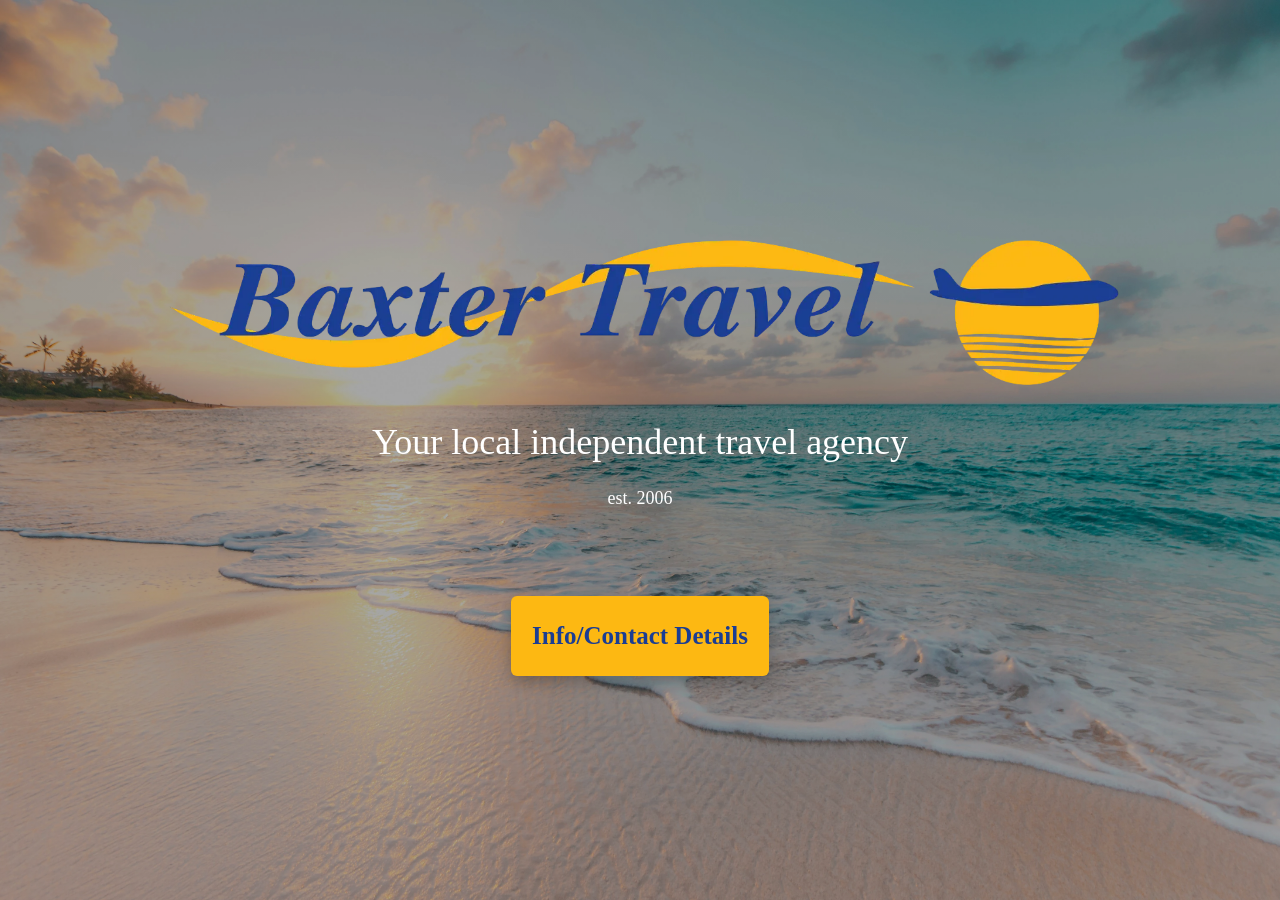
<file: index.html>
<!doctype html>
<html lang="en">
    <head>
        <title>Baxter Travel | Local Independent Travel Agency, Bonnyrigg</title>

        <!-- Primary Meta Tags -->
        <meta charset="utf-8" />
        <meta name="viewport" content="width=device-width, initial-scale=1, shrink-to-fit=no"/>
        <meta name="description" content="Baxter Travel is a friendly, independent travel agency based in Bonnyrigg, Edinburgh. Specialists in city breaks, European holidays, cruises, long haul, tours and multi-centre trips since 2006.">
        <meta name="keywords" content="travel agency, Bonnyrigg, Edinburgh, holidays, cruises, city breaks, long haul, independent travel agent, Scotland">
        <meta name="author" content="Baxter Travel Ltd">
        <meta name="robots" content="index, follow">

        <!-- Canonical URL -->
        <link rel="canonical" href="https://www.baxtertravel.co.uk/index.html">

        <!-- Open Graph / Facebook -->
        <meta property="og:type" content="website">
        <meta property="og:url" content="https://www.baxtertravel.co.uk/">
        <meta property="og:title" content="Baxter Travel | Local Independent Travel Agency, Bonnyrigg">
        <meta property="og:description" content="Friendly, independent travel agency based in Bonnyrigg with over 100 years of combined experience. City breaks, cruises, long haul and more.">
        <meta property="og:image" content="https://www.baxtertravel.co.uk/images/logo.webp">
        <meta property="og:locale" content="en_GB">
        <meta property="og:site_name" content="Baxter Travel">

        <!-- Twitter Card -->
        <meta name="twitter:card" content="summary_large_image">
        <meta name="twitter:title" content="Baxter Travel | Local Independent Travel Agency, Bonnyrigg">
        <meta name="twitter:description" content="Friendly, independent travel agency based in Bonnyrigg with over 100 years of combined experience. City breaks, cruises, long haul and more.">
        <meta name="twitter:image" content="https://www.baxtertravel.co.uk/images/logo.webp">

        <!-- Favicon -->
        <link rel="icon" type="image/webp" href="images/favicon.webp">
        <link rel="apple-touch-icon" href="images/favicon.webp">

        <!-- Geo / Local Business -->
        <meta name="geo.region" content="GB-SCT">
        <meta name="geo.placename" content="Bonnyrigg, Midlothian">
        <meta name="geo.position" content="55.875041;-3.106034">
        <meta name="ICBM" content="55.875041, -3.106034">

        <!-- Bootstrap CSS v5.3.2 -->
        <link
            href="https://cdn.jsdelivr.net/npm/bootstrap@5.3.2/dist/css/bootstrap.min.css"
            rel="stylesheet"
            integrity="sha384-T3c6CoIi6uLrA9TneNEoa7RxnatzjcDSCmG1MXxSR1GAsXEV/Dwwykc2MPK8M2HN"
            crossorigin="anonymous"
        />
        <link rel="stylesheet" href="css/style.css">

        <!-- Structured Data: Local Business -->
        <script type="application/ld+json">
        {
            "@context": "https://schema.org",
            "@type": "TravelAgency",
            "name": "Baxter Travel",
            "url": "https://www.baxtertravel.co.uk",
            "logo": "https://www.baxtertravel.co.uk/images/logo.webp",
            "image": "https://www.baxtertravel.co.uk/images/logo.webp",
            "description": "Friendly independent travel agency in Bonnyrigg offering city breaks, European holidays, cruises, long haul, tours and multi-centre trips.",
            "foundingDate": "2006",
            "telephone": "+441316631389",
            "email": "roy.baxter@baxtertravel.co.uk",
            "address": {
                "@type": "PostalAddress",
                "streetAddress": "4 High Street",
                "addressLocality": "Bonnyrigg",
                "postalCode": "EH19 2AA",
                "addressCountry": "GB"
            },
            "openingHoursSpecification": [
                {
                    "@type": "OpeningHoursSpecification",
                    "dayOfWeek": ["Monday","Tuesday","Wednesday","Thursday","Friday"],
                    "opens": "09:00",
                    "closes": "17:00"
                },
                {
                    "@type": "OpeningHoursSpecification",
                    "dayOfWeek": "Saturday",
                    "opens": "09:00",
                    "closes": "14:00"
                }
            ],
            "sameAs": [
                "https://www.facebook.com/BaxterTravelLtd"
            ]
        }
        </script>
    </head>

    <body>
        <div class="hero d-flex align-items-center justify-content-center text-center">
            <div>
                <img
                    class="logo"
                    src="images/logo.webp"
                    alt="Baxter Travel logo — your local independent travel agency in Bonnyrigg"
                >
                <div>
                    <p class="tag">Your local independent travel agency</p>
                </div>
                <div>
                    <p class="est">est. 2006</p>
                </div>
                <br>
                <br>
                <div class="d-flex flex-column flex-md-row justify-content-center">
                    
                        <a href="contact.html"
                        class="button btn"
                        aria-label="View Baxter Travel contact details and information"
                    >Info/Contact Details</a>
                </div>
            </div>
        </div>

        <!-- Bootstrap JavaScript Libraries -->
        <script
            src="https://cdn.jsdelivr.net/npm/@popperjs/core@2.11.8/dist/umd/popper.min.js"
            integrity="sha384-I7E8VVD/ismYTF4hNIPjVp/Zjvgyol6VFvRkX/vR+Vc4jQkC+hVqc2pM8ODewa9r"
            crossorigin="anonymous"
        ></script>
        <script
            src="https://cdn.jsdelivr.net/npm/bootstrap@5.3.2/dist/js/bootstrap.min.js"
            integrity="sha384-BBtl+eGJRgqQAUMxJ7pMwbEyER4l1g+O15P+16Ep7Q9Q+zqX6gSbd85u4mG4QzX+"
            crossorigin="anonymous"
        ></script>
    </body>
</html>
</file>
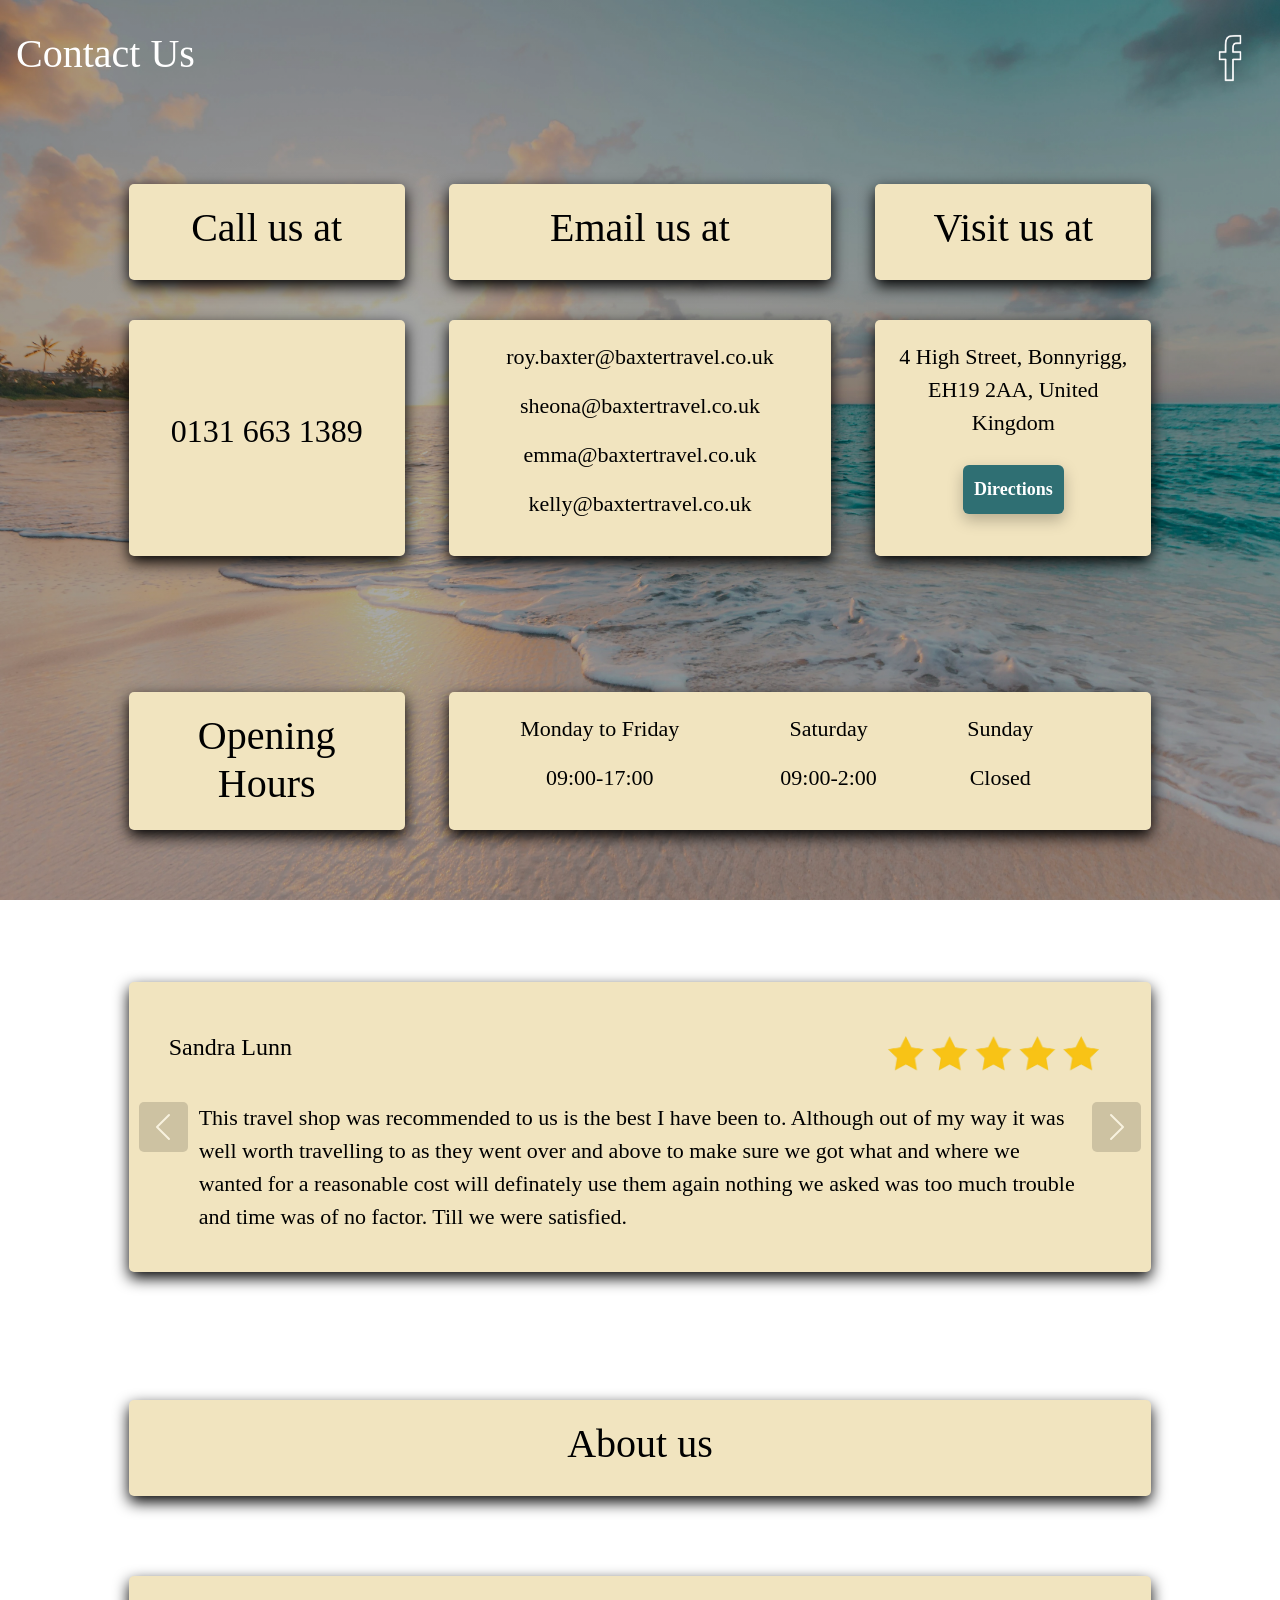
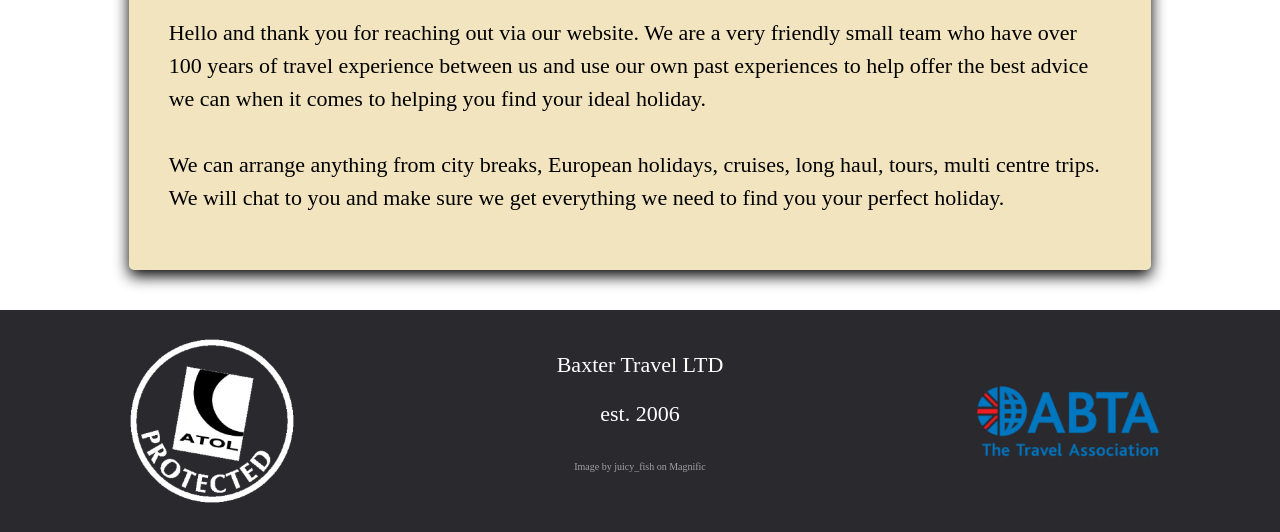
<file: contact.html>
<!doctype html>
<html lang="en" data-bs-theme="light">
    <head>
        <title>Contact Baxter Travel | Phone, Email & Opening Hours | Bonnyrigg</title>

        <!-- Required meta tags -->
        <meta charset="utf-8" />
        <meta name="viewport" content="width=device-width, initial-scale=1" />
        <meta name="description" content="Contact Baxter Travel in Bonnyrigg. Call us on 0131 663 1389, email the team, or visit us at 4 High Street, Bonnyrigg, EH19 2AA. Open Monday to Friday 9am–5pm and Saturday 9am–2pm.">
        <meta name="author" content="Baxter Travel Ltd">
        <meta name="robots" content="index, follow">

        <!-- Canonical URL -->
        <link rel="canonical" href="https://www.baxtertravel.co.uk/contact.html">

        <!-- Open Graph / Facebook -->
        <meta property="og:type" content="website">
        <meta property="og:url" content="https://www.baxtertravel.co.uk/contact.html">
        <meta property="og:title" content="Contact Baxter Travel | Phone, Email & Opening Hours">
        <meta property="og:description" content="Get in touch with Baxter Travel in Bonnyrigg. Call 0131 663 1389, email the team, or visit us at 4 High Street, EH19 2AA. Open Mon–Fri 9–5, Sat 9–2.">
        <meta property="og:image" content="https://www.baxtertravel.co.uk/images/logo.webp">
        <meta property="og:locale" content="en_GB">
        <meta property="og:site_name" content="Baxter Travel">

        <!-- Twitter Card -->
        <meta name="twitter:card" content="summary_large_image">
        <meta name="twitter:title" content="Contact Baxter Travel | Phone, Email & Opening Hours">
        <meta name="twitter:description" content="Get in touch with Baxter Travel in Bonnyrigg. Call 0131 663 1389, email the team, or visit us at 4 High Street, EH19 2AA. Open Mon–Fri 9–5, Sat 9–2.">
        <meta name="twitter:image" content="https://www.baxtertravel.co.uk/images/logo.webp">

        <!-- Favicon -->
        <link rel="icon" type="image/webp" href="images/favicon.webp">
        <link rel="apple-touch-icon" href="images/favicon.webp">

        <!-- Geo / Local Business -->
        <meta name="geo.region" content="GB-SCT">
        <meta name="geo.placename" content="Bonnyrigg, Midlothian">
        <meta name="geo.position" content="55.875041;-3.106034">
        <meta name="ICBM" content="55.875041, -3.106034">

        <!-- Bootstrap CSS v5.3.8 -->
        <link
            href="https://cdn.jsdelivr.net/npm/bootstrap@5.3.8/dist/css/bootstrap.min.css"
            rel="stylesheet"
            integrity="sha384-sRIl4kxILFvY47J16cr9ZwB07vP4J8+LH7qKQnuqkuIAvNWLzeN8tE5YBujZqJLB"
            crossorigin="anonymous"
        />
        <link rel="stylesheet" href="css/style.css">

        <!-- Structured Data: Local Business -->
        <script type="application/ld+json">
        {
            "@context": "https://schema.org",
            "@type": "TravelAgency",
            "name": "Baxter Travel",
            "url": "https://www.baxtertravel.co.uk",
            "logo": "https://www.baxtertravel.co.uk/images/logo.webp",
            "description": "Friendly independent travel agency in Bonnyrigg offering city breaks, European holidays, cruises, long haul, tours and multi-centre trips.",
            "foundingDate": "2006",
            "telephone": "+441316631389",
            "email": "roy.baxter@baxtertravel.co.uk",
            "address": {
                "@type": "PostalAddress",
                "streetAddress": "4 High Street",
                "addressLocality": "Bonnyrigg",
                "postalCode": "EH19 2AA",
                "addressCountry": "GB"
            },
            "openingHoursSpecification": [
                {
                    "@type": "OpeningHoursSpecification",
                    "dayOfWeek": ["Monday","Tuesday","Wednesday","Thursday","Friday"],
                    "opens": "09:00",
                    "closes": "17:00"
                },
                {
                    "@type": "OpeningHoursSpecification",
                    "dayOfWeek": "Saturday",
                    "opens": "09:00",
                    "closes": "14:00"
                }
            ],
            "sameAs": [
                "https://www.facebook.com/BaxterTravelLtd"
            ]
        }
        </script>
    </head>

    <body>
        <div class="ContactBackground">
            <nav aria-label="Site navigation">
                <div class="container-fluid navbar">
                    <div class="d-flex justify-content-between align-items-center flex-wrap w-100">
                        <h1 class="ms-3">Contact Us</h1>
                        <a href="http://facebook.com/BaxterTravelLtd" aria-label="Visit Baxter Travel on Facebook (opens in a new tab)" target="_blank" rel="noopener noreferrer">
                            <img class="Facebook img-fluid" src="images/facebook.webp" alt="Baxter Travel on Facebook">
                        </a>
                    </div>
                </div>
            </nav>
            <br>
            <br>
            <br>
            <br>
            <br>
            <br>
            <div class="container-fluid">
                <div class="row justify-content-center">
                    <div class="col-xl-3 col-lg-3 col-md-10 d-flex flex-column justify-content-center">
                        <div class="text-center ContactCardHeader">
                            <h1>Call us at</h1>
                        </div>
                        <div class="text-center ContactCardHeader ContactCard text-center">
                            <br>
                            <br>
                            <br>
                            <h2><a href="tel:+441316631389" aria-label="Call Baxter Travel on 0131 663 1389" style="color: inherit; text-decoration: none;">0131 663 1389</a></h2>
                            <br>
                            <br>
                            <br>
                        </div>
                    </div>
                    <div class="col-xl-4 col-lg-5 col-md-10 d-flex flex-column">
                        <div class="text-center ContactCardHeader">
                            <h1>Email us at</h1>
                        </div>
                        <div class="ContactCardHeader ContactCard emails text-center">
                            <p><a aria-label="Email Roy Baxter" style="color: inherit;">roy.baxter@baxtertravel.co.uk</a></p>
                            <p><a aria-label="Email Sheona" style="color: inherit;">sheona@baxtertravel.co.uk</a></p>
                            <p><a aria-label="Email Emma" style="color: inherit;">emma@baxtertravel.co.uk</a></p>
                            <p><a aria-label="Email Kelly" style="color: inherit;">kelly@baxtertravel.co.uk</a></p>
                        </div>
                    </div>
                    <div class="col-xl-3 col-lg-3 col-md-10 d-flex flex-column">
                        <div class="text-center ContactCardHeader">
                            <h1>Visit us at</h1>
                        </div>
                        <div class="ContactCardHeader ContactCard text-center">
                            <p>4 High Street, Bonnyrigg, EH19 2AA, United Kingdom</p>
                            <div class="d-flex  flex-md-row justify-content-center">
                                <a href="https://www.google.com/maps/place/Baxter+Travel/@55.8750824,-3.1059258,17z/data=!4m15!1m8!3m7!1s0x4887bede2e68603f:0xe477ffd2c32f135c!2sBaxter+Travel!8m2!3d55.8750409!4d-3.1060342!10e5!16s%2Fg%2F1wd3vmny!3m5!1s0x4887bede2e68603f:0xe477ffd2c32f135c!8m2!3d55.8750409!4d-3.1060342!16s%2Fg%2F1wd3vmny?entry=ttu&g_ep=EgoyMDI2MDYwMy4xIKXMDSoASAFQAw%3D%3D" 
                                class="NavButton btn"
                                aria-label="Get directions to Baxter Travel on Google Maps (opens in a new tab)"
                                target="_blank"
                                rel="noopener noreferrer">
                                Directions
                            </a>
                            </div>
                        </div>
                    </div>
                </div>
            </div>
            <br>
            <br>
            <br>
            <br>
            <div class="container-fluid">
                <div class="row justify-content-center">
                    <div class="col-xl-3 col-lg-3 col-md-10">
                        <div class="ContactCardHeader OpeningHeader text-center justify-content-center">
                            <h1>Opening Hours</h1>
                        </div>
                    </div>
                    <div class="col-xl-7 col-lg-8 col-md-10">
                        <div class="w-100">
                            <div class="justify-content-center ContactCardHeader OpeningCard">
                                <div class="row">
                                    <div class="col-lg-5 col-md-12 text-center">
                                        <p>Monday to Friday</p>
                                        <p>09:00-17:00</p>
                                    </div>
                                    <div class="col-lg-3 col-md-12 text-center">
                                        <p>Saturday</p>
                                        <p>09:00-2:00</p>
                                    </div>
                                    <div class="col-lg-3 col-md-12 text-center">
                                        <p>Sunday</p>
                                        <p>Closed</p>
                                    </div>
                                </div>
                            </div>
                        </div>
                    </div>
                </div>
            </div>
            <br>
            <br>
            <br>
            <div class="container-fluid">
                <div class="row justify-content-center">
                    <div class="col-xl-10 col-lg-11 col-md-10">
                        <div class="ContactCardHeader">
                            <div class="card-body">
                                <div id="carouselId1" class="carousel slide" data-bs-ride="carousel" aria-label="Customer reviews">
                                    <div class="carousel-inner rounded" role="listbox">
                                        <div class="carousel-item active">
                                            <div class="container-fluid ReviewHeading">
                                                <div class="d-flex justify-content-between align-items-center flex-wrap">
                                                    <h4>Sandra Lunn</h4>
                                                    <img class="stars" src="images/Stars.webp" alt="5 stars">
                                                </div>
                                            </div>
                                            <p class="ReviewText truncated-text">
                                                This travel shop was recommended to us is the best I have been to. 
                                                Although out of my way it was well worth travelling to as they went 
                                                over and above to make sure we got what and where we wanted for a 
                                                reasonable cost will definately use them again nothing we asked was too 
                                                much trouble and time was of no factor. Till we were satisfied.
                                            </p>
                                        </div>

                                        <div class="carousel-item">
                                            <div class="container-fluid ReviewHeading">
                                                <div class="d-flex justify-content-between align-items-center flex-wrap">
                                                    <h4>Robert Swan</h4>
                                                    <img class="stars" src="images/Stars.webp" alt="5 stars">
                                                </div>
                                            </div>
                                            <p class="ReviewText truncated-text">
                                                Kelly sorted us out to join a family holiday at very short notice.
                                                She took time to cover all the options and alternatives.
                                                To cap it all she organised for us to have seats together 
                                                on both flights, this was not an option on the 
                                                day of booking due to the short notice.
                                                Will definitely use Baxter Travel in the future.
                                                Robert & Sandra Swan
                                            </p>
                                        </div>
                                        
                                        <div class="carousel-item">
                                            <div class="container-fluid ReviewHeading">
                                                <div class="d-flex justify-content-between align-items-center flex-wrap">
                                                    <h4>Lesley Johnston</h4>
                                                    <img class="stars" src="images/Stars.webp" alt="5 stars">
                                                </div>
                                            </div>
                                            <p class="ReviewText">
                                                Just back from a fantastic short break in Gran Canaria....
                                                Baxter Travel were informative, helpful ,
                                                friendly and efficient ....thanks so much 
                                                !! Will definately be using your services in the future
                                            </p>
                                        </div>
                                    </div>
                                    <!-- buttons to cycle through the carousel -->
                                    <button class="carousel-control-prev justify-content-center" type="button" data-bs-target="#carouselId1" data-bs-slide="prev" >
                                        <span class="carousel-control-prev-icon" aria-hidden="true"></span>
                                        <span class="visually-hidden">Previous</span>
                                    </button>
                                    <button class="carousel-control-next" type="button" data-bs-target="#carouselId1" data-bs-slide="next">
                                        <span class="carousel-control-next-icon" aria-hidden="true"></span>
                                        <span class="visually-hidden">Next</span>
                                    </button>
                                </div>
                            </div>
                        </div>
                    </div>
                </div>
            </div>
            <br>
            <br>
            <div class="container-fluid">
                <div class="row justify-content-center">
                    <div class="col-xl-10 col-lg-11 col-md-10">
                        <div class="ContactCardHeader text-center">
                            <h1>About us</h1>
                        </div>
                    </div>
                </div>
                <div class="row justify-content-center">
                    <div class="col-xl-10 col-lg-11 col-md-10">
                        <div class="ContactCardHeader about">
                            <p>
                                Hello and thank you for reaching out via our website.
                                We are a very friendly small team who have over 100 
                                years of travel experience between us and use our own 
                                past experiences to help offer the best advice we can 
                                when it comes to helping you find your ideal holiday. 
                                <br>
                                <br> 
                                We can arrange anything from city breaks, European 
                                holidays, cruises, long haul, tours, multi centre trips. 
                                We will chat to you and make sure we get everything 
                                we need to find you your perfect holiday.
                            </p>
                        </div>
                    </div>
                </div>

            </div>

        </div>
        <footer>
            <div class="Footer">
                <div class="row justify-content-center align-items-center" >
                    <div class="col-4">
                        <img class="ABTA" src="images/ATOL.webp" alt="ATOL logo">
                    </div>
                    <div class="col-4">                
                        <p> Baxter Travel LTD  </p>
                        <p>est. 2006</p>
                        <p>
                            <a class="copy" href="https://www.magnific.com/free-vector/review-stars-outline-glyph-flat_49610177.htm#fromView=keyword&page=1&position=0&uuid=b9334097-f811-4455-9dee-82d2d6b3e52f&query=Five+stars+webp">Image by juicy_fish on Magnific</a>
                        </p>
                    </div>
                    <div class="col-4">
                        <img  class="ABTA" src="images/abta.webp" alt="ABTA">
                    </div>
                </div>
            </div>
        </footer>
        <!-- Bootstrap JavaScript Bundle (includes Popper) -->
        <script
            src="https://cdn.jsdelivr.net/npm/bootstrap@5.3.8/dist/js/bootstrap.bundle.min.js"
            integrity="sha384-FKyoEForCGlyvwx9Hj09JcYn3nv7wiPVlz7YYwJrWVcXK/BmnVDxM+D2scQbITxI"
            crossorigin="anonymous"
        ></script>
        <script src="javaScript/script.js" defer></script>
    </body>
</html>
</file>
<file: css/style.css>
body {
    background-color: #ffffff; 
    overflow-x: hidden;
    font-family: Georgia, serif;
}

.navbar{
    top: 0;
	position: fixed;
    z-index: 100; 
    transition:  backdrop-filter 0.5s ease, box-shadow 0.5s ease;
}

.navbar.scrolled {
    backdrop-filter: blur(4px);
    -webkit-backdrop-filter: blur(4px);
    box-shadow: 0 6px 15px #000000;
}

.logo{
    height: 80%;
    width: 80%;
}

.icon{
    height: 100%;
    width: 100%;
}

.stars{
    height: 25%;
    width: 25%;
}

.tag{
    font-size: 36px;
}

.Footer{
    text-align: center;
    color: white;
    background-color: #121111; 
    padding: 10px;
}

.hero{
    height: 100vh;
    background: linear-gradient(rgba(0,0,0,0.3), rgba(0,0,0,0.3)), url('../images/beach.webp') center/cover;
    color:#ffffff;
}

.ContactBackground{
    height: 100%;
    background: linear-gradient(rgba(0,0,0,0.3), rgba(0,0,0,0.3)), url('../images/beach.webp') center/cover;
    color:#ffffff;
    background-attachment: fixed;
}

.button {
	background-color: #fdb812;
    font-size: 25px;
	font-weight: bold;
    padding: 20px;
    margin: 20px;
    color: #1a3d93;
    box-shadow: 0 6px 15px rgba(0, 0, 0, 0.25);
    transition: background-color 0.2s ease, transform 0.2s ease, box-shadow 0.2s ease;
}

.button:hover {
	background-color: #ffd26a;
	transform: translateY(-4px);
    color: #1a3d93;
	box-shadow: 0 6px 15px #000000;
}

.NavButton{
    background-color: #2F6F73;
    color: white;
    font-size: 18px;
	font-weight: bold;
    padding: 10px;
    margin: 10px;
    box-shadow: 0 6px 15px rgba(0, 0, 0, 0.25);
    transition: background-color 0.4s ease, transform 0.4s ease, box-shadow 0.4s ease;
}

.NavButton:hover {
	background-color: #3c8e94;
    color: white;
	transform: translateY(-4px);
	box-shadow: 0 6px 15px #000000;
}

.est{
    font-size: 18px;
}

.ContactHeading{
    padding: 40px;
}

.Facebook{
    max-width: 100px;
    width: 100%;
    height: auto;
    transition: transform 0.5s ease;
}

.Facebook:hover {
	transform: translateY(-7px);
}

.ABTA{
    width: 50%;
    height: 50%;
}

.ContactCardHeader{
    background-color: #f1e4bf;
    border-radius: 5px;
    color: black;
    padding: 20px;
    margin: 40px 10px 40px 10px;
    box-shadow: 0 6px 15px #000000;
}

.ContactCard {
    height: 100%;
    margin: 0px 10px 0px 10px;
}

.OpeningCard {
    height: 100%;
    margin: 40px 10px 40px 10px;
}

.OpeningHeader{
        height: 138px;
}

.ReviewHeading{
    padding: 20px;
}

.ReviewText{
    margin-left: 50px;
    margin-right: 50px;
    max-height: 9.5rem; 
    overflow-y: auto;
    line-height: 1.5;
}

.carousel-item {
    height: 250px;
}

.carousel-control-prev ,.carousel-control-next{
    background-color: rgba(0,0,0,0.3);
    border-radius: 5px;
    padding: 5px;
    height: 20%;
    width: 5%;
    position: absolute;
    top: 50%;
    transform: translateY(-50%);
}


.carousel-control-prev {
    left: -10px;
}


.carousel-control-next {
    right: -10px;
}

.about{
    padding: 40px;
}

p{
    font-size: 22px;
}

.emails{
    word-break: break-all;
    overflow-wrap: break-word;
    hyphens: auto;
}

.Footer{
    text-align: center;
    color: white;
    background-color: #2a292e; 
    padding: 10px;
}

.copy{
    font-size: 10px;
    text-decoration: none;
    color: #a0a0a0;
}

@media (max-width: 912px) {
    .ContactCard{
        font-size: 18px;
    }

}

@media (max-width: 991px){ 
        .OpeningHeader{
        height: 92px;
}
}




@media (max-width: 768px) {
    .tag{
        font-size: 24px;
    }
    .est{
        font-size: 14px;
    }
    .carousel-control-prev ,.carousel-control-next{
        width: 5%;
    }
}

@media (max-width: 620px) {
    .stars{
        height: 40%;
        width: 40%;
    }
        .carousel-control-prev ,.carousel-control-next{
        width: 6%;
    }
}


@media (max-width: 500px) {
    .tag{
        font-size: 18px;
    }
    .est{
        font-size: 11px;
    }
        .carousel-control-prev ,.carousel-control-next{
        width: 7%;
    }
        .stars{
        height: 30%;
        width: 30%;
    }
}
</file>
